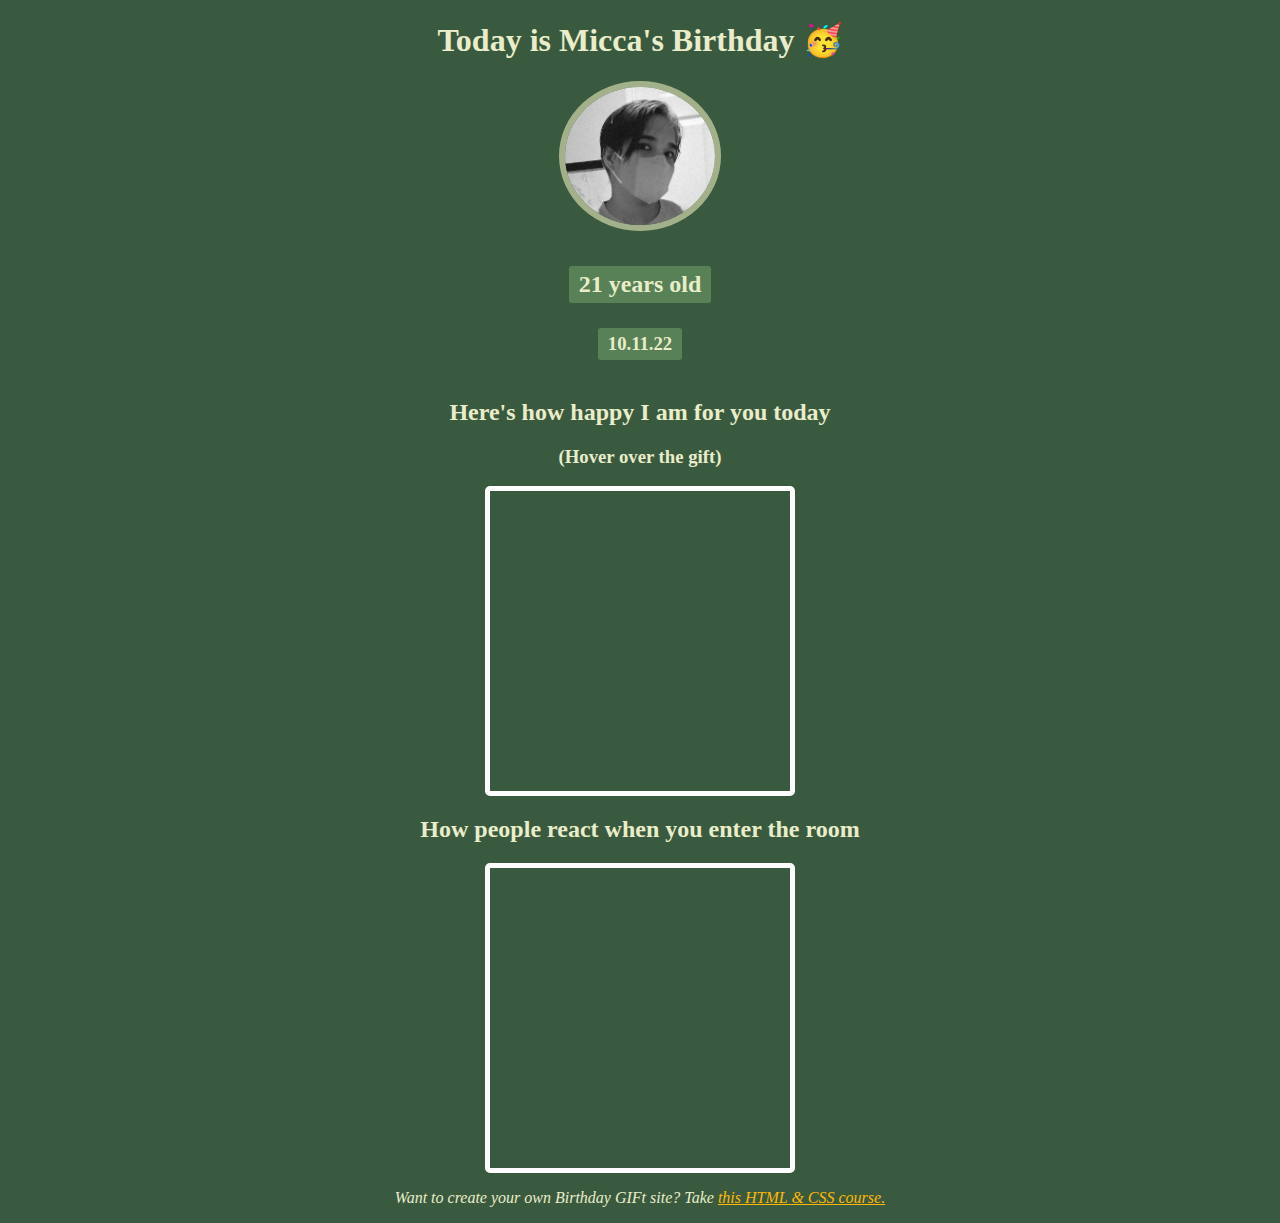
<file: birthday-site/index.html>
<!DOCTYPE html>
<html lang="en">
<head>
  <meta charset="UTF-8">
  <meta http-equiv="X-UA-Compatible" content="IE=edge">
  <meta name="viewport" content="width=device-width, initial-scale=1.0">
  <title>Happy Birthday!</title>
  <link rel="stylesheet" href="style.css">
</head>
<body>
  <div class="header">
    <h1>Today is Micca's Birthday 🥳</h1>
    <img class="avatar" src="avatar.jpg" alt="micca">
    <h2 class="year-old">21 years old</h2>
    <h3 class="year-date">10.11.22</h3>
  </div>

  <div class="gift-section">
    <h2 class="gift-title">Here's how happy I am for you today</h2>
    <h3 class="gift-hint">(Hover over the gift)</h3>
    <div class="gift-picture"></div>
    <h2>How people react when you enter the room</h2>
    <div class="gift-picture2"></div>
    <div class="link">
      <p>Want to create your own Birthday GIFt site? Take <span class="span-link"> <a href="https://scrimba.com/learn/htmlandcss
        " target="_blank"> this HTML & CSS course.</a> </span> 
      </p>
    </div>
  </div>
</body>
</html>
</file>
<file: birthday-site/style.css>
body {
  margin: 0;
   background-color: #3a5a40; 

  color: #e9edc9;
  text-align: center;
}

.avatar {
  width: 150px;
  border-radius: 50%;
  border: 6px solid #a3b18a;
  margin-bottom: 15px;
}

.header {
  display: flex;
  flex-direction: column;
  align-items: center;
}

h3 {
  margin-top: 5px;
}

.year-old, .year-date {
  background-color: #588157;
  padding: 5px 10px;
  border-radius: 3px;
}

.gift-picture, .gift-picture2 {
  width: 300px;
  height: 300px;
  margin: 0 auto;
  border: 5px solid white;
  border-radius: 5px;
  /* background-image: url('https://cdn.pixabay.com/photo/2016/03/31/18/18/a-1294271__340.png'); */
  background-image: url('https://static.vecteezy.com/system/resources/previews/001/594/552/original/red-ribbon-on-green-background-free-vector.jpg');
  background-size: cover;
}

.gift-picture:hover {
  background-image: url('https://i.pinimg.com/originals/b0/1d/df/b01ddf257d18c8a9b41e0502161d580c.gif');
}

.gift-picture2:hover {
  background-image: url('https://www.funimada.com/assets/images/cards/big/bday-314.gif');
}

.link {
  font-style: italic;
}

a {
  color: #ffb703;
}
</file>
